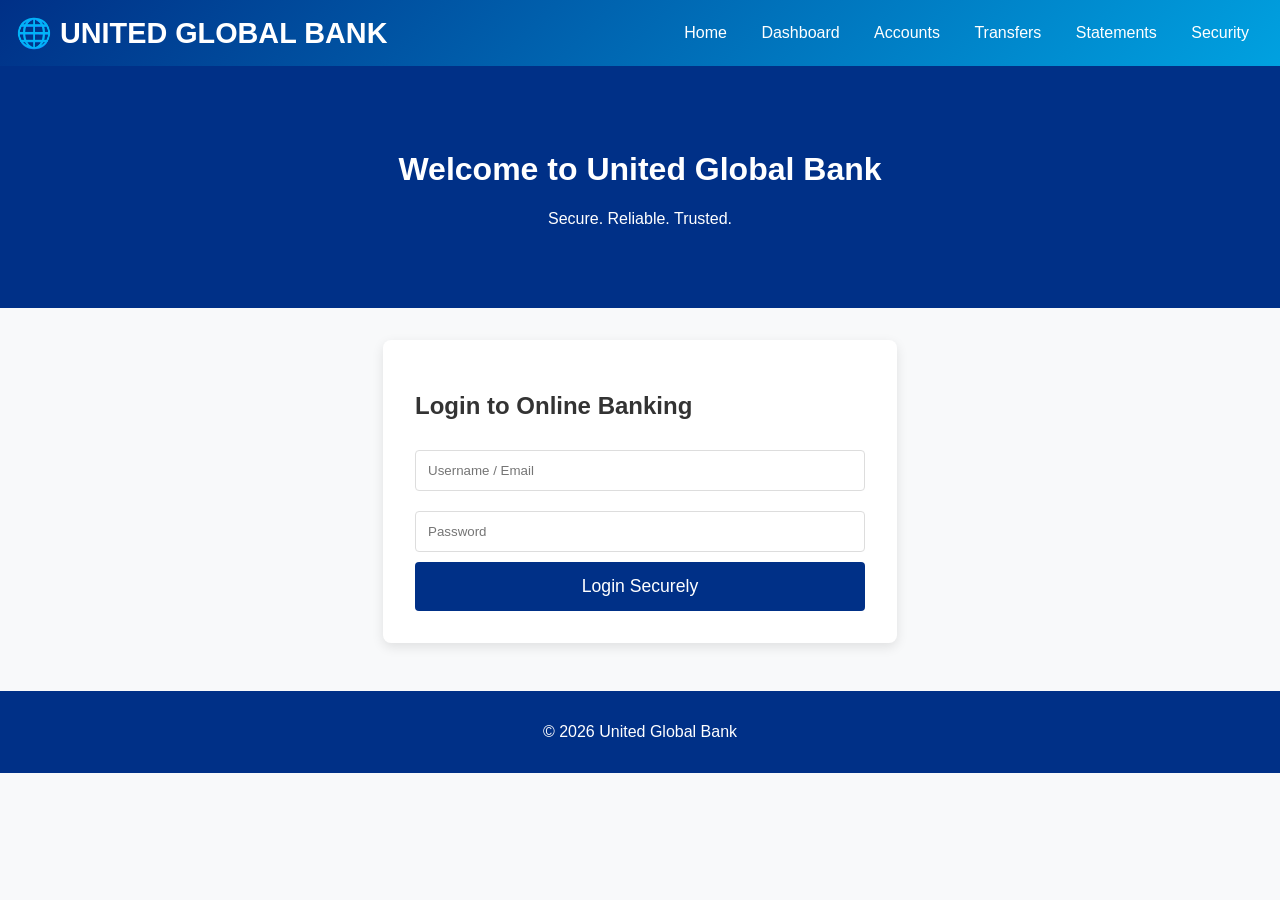
<file: index.html>
<!DOCTYPE html>
<html lang="en">
<head>
    <meta charset="UTF-8">
    <meta name="viewport" content="width=device-width, initial-scale=1.0">
    <title>United Global Bank - Online Banking</title>
    <link rel="stylesheet" href="styles.css">
</head>
<body>
    <header>
        <div class="logo">🌐 UNITED GLOBAL BANK</div>
        <nav>
            <a href="index.html">Home</a>
            <a href="dashboard.html">Dashboard</a>
            <a href="accounts.html">Accounts</a>
            <a href="transfer.html">Transfers</a>
            <a href="statements.html">Statements</a>
            <a href="security.html">Security</a>
        </nav>
    </header>
    
    <div class="hero">
        <h1>Welcome to United Global Bank</h1>
        <p>Secure. Reliable. Trusted.</p>
    </div>
    
    <div class="container">
        

        <div class="login-section">
            <h2>Login to Online Banking</h2>
            <form id="loginForm">
                <input type="text" id="username" placeholder="Username / Email" required>
                <input type="password" id="password" placeholder="Password" required>
                <button type="submit">Login Securely</button>
            </form>
        </div>
    </div>

    <footer>
        © 2026 United Global Bank
    </footer>

    <script src="script.js"></script>
</body>
</html>
</file>
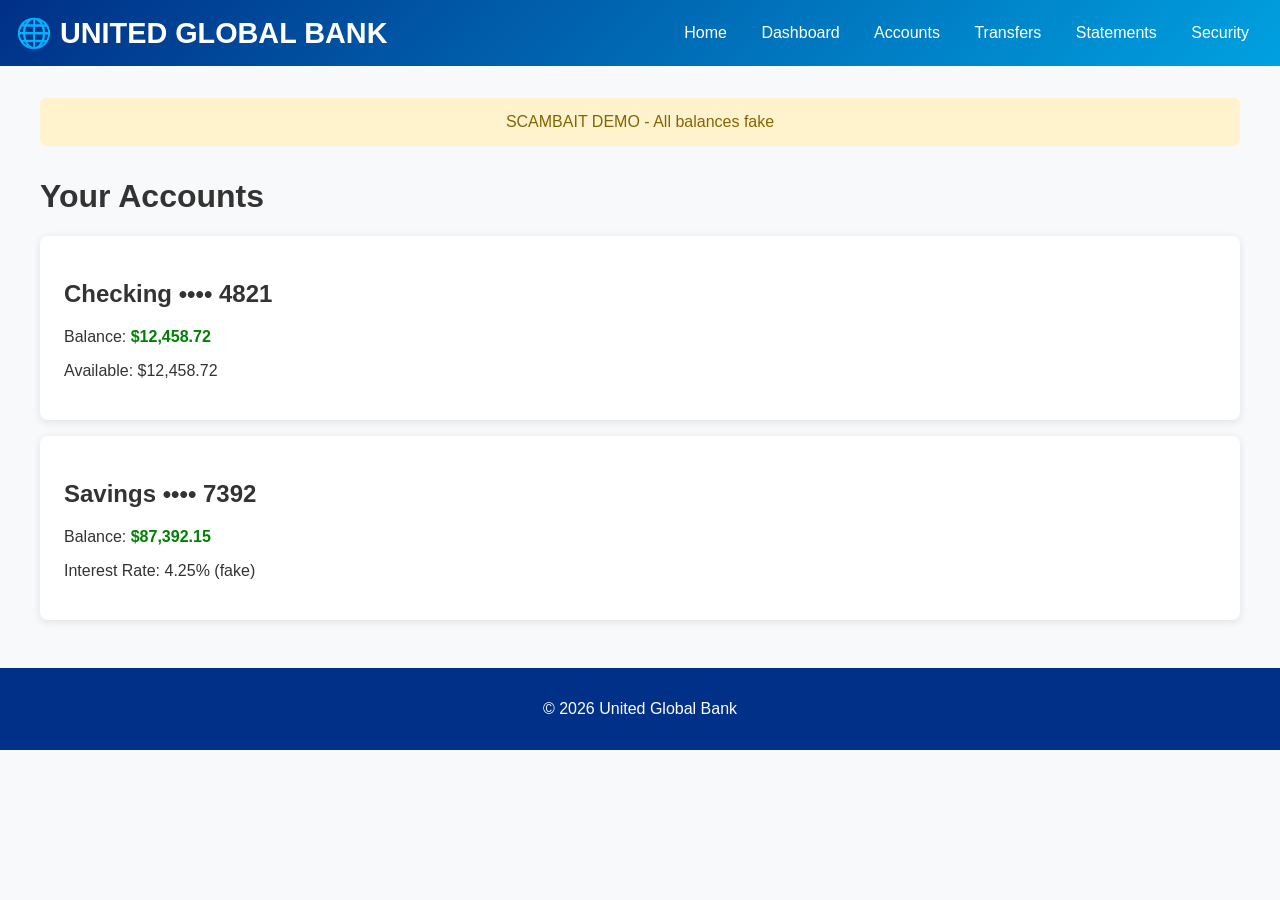
<file: accounts.html>
<!DOCTYPE html>
<html lang="en">
<head>
    <meta charset="UTF-8">
    <meta name="viewport" content="width=device-width, initial-scale=1.0">
    <title>Accounts - United Global Bank</title>
    <link rel="stylesheet" href="styles.css">
</head>
<body>
    <header>
        <div class="logo">🌐 UNITED GLOBAL BANK</div>
        <nav>
            <a href="index.html">Home</a>
            <a href="dashboard.html">Dashboard</a>
            <a href="accounts.html">Accounts</a>
            <a href="transfer.html">Transfers</a>
            <a href="statements.html">Statements</a>
            <a href="security.html">Security</a>
        </nav>
    </header>
    
    <div class="container">
        <div class="fake-notice">SCAMBAIT DEMO - All balances fake</div>
        
        <h1>Your Accounts</h1>
        
        <div class="card">
            <h2>Checking •••• 4821</h2>
            <p>Balance: <strong style="color:green;">$12,458.72</strong></p>
            <p>Available: $12,458.72</p>
        </div>
        
        <div class="card">
            <h2>Savings •••• 7392</h2>
            <p>Balance: <strong style="color:green;">$87,392.15</strong></p>
            <p>Interest Rate: 4.25% (fake)</p>
        </div>
    </div>
    
    <footer>© 2026 United Global Bank</footer>
    <script src="script.js"></script>
</body>
</html>
</file>
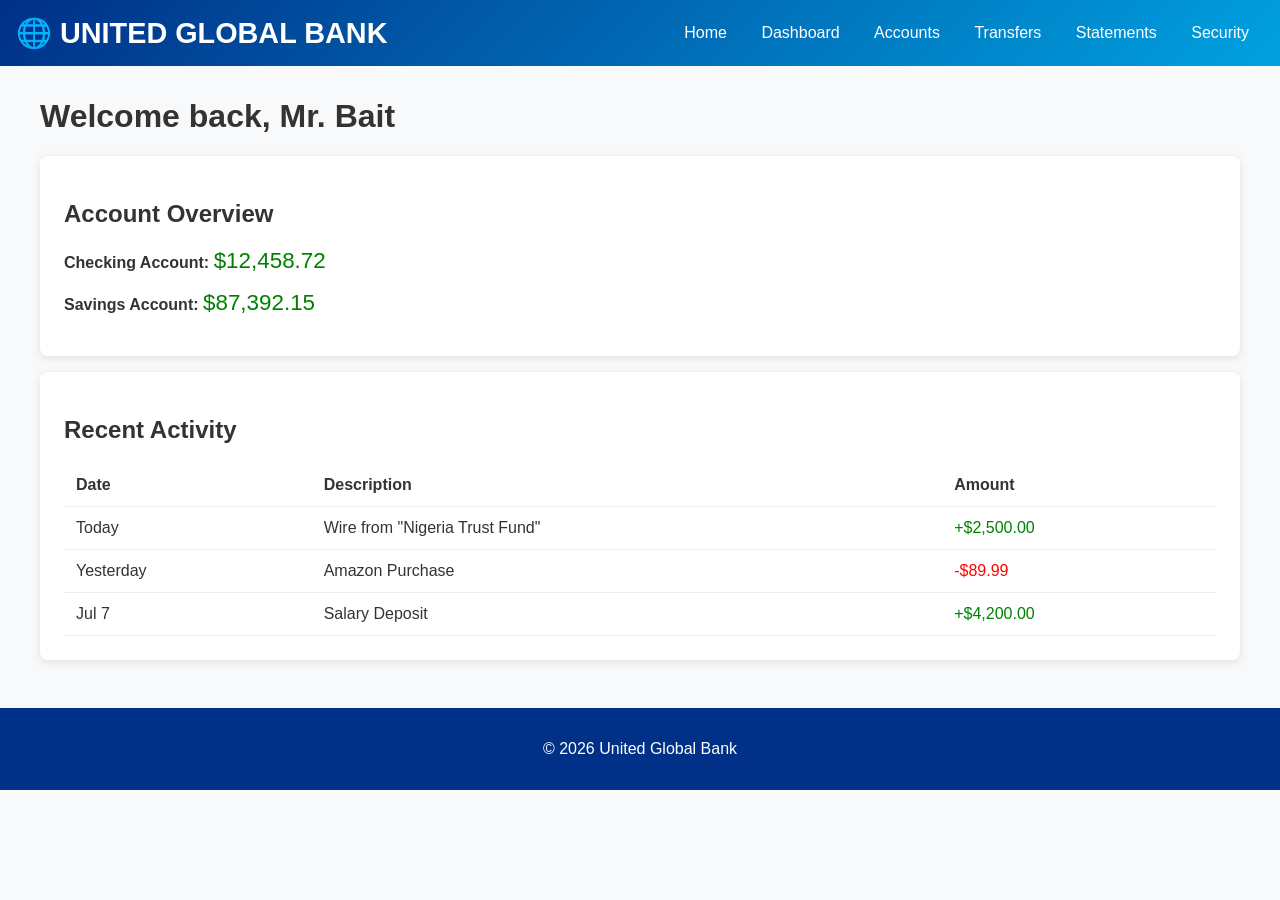
<file: dashboard.html>
<!DOCTYPE html>
<html lang="en">
<head>
    <meta charset="UTF-8">
    <meta name="viewport" content="width=device-width, initial-scale=1.0">
    <title>Dashboard - United Global Bank</title>
    <link rel="stylesheet" href="styles.css">
</head>
<body>
    <header>
        <div class="logo">🌐 UNITED GLOBAL BANK</div>
        <nav>
            <a href="index.html">Home</a>
            <a href="dashboard.html">Dashboard</a>
            <a href="accounts.html">Accounts</a>
            <a href="transfer.html">Transfers</a>
            <a href="statements.html">Statements</a>
            <a href="security.html">Security</a>
        </nav>
    </header>
    
    <div class="container">
        
        
        <h1>Welcome back, Mr. Bait</h1>
        
        <div class="card">
            <h2>Account Overview</h2>
            <p><strong>Checking Account:</strong> <span id="checking-balance" style="color:green; font-size:1.4rem;">$12,458.72</span></p>
            <p><strong>Savings Account:</strong> <span id="savings-balance" style="color:green; font-size:1.4rem;">$87,392.15</span></p>
        </div>
        
        <div class="card">
            <h2>Recent Activity</h2>
            <table>
                <tr><th>Date</th><th>Description</th><th>Amount</th></tr>
                <tr><td>Today</td><td>Wire from "Nigeria Trust Fund"</td><td style="color:green;">+$2,500.00</td></tr>
                <tr><td>Yesterday</td><td>Amazon Purchase</td><td style="color:red;">-$89.99</td></tr>
                <tr><td>Jul 7</td><td>Salary Deposit</td><td style="color:green;">+$4,200.00</td></tr>
            </table>
        </div>
    </div>
    
    <footer>
        © 2026 United Global Bank
    </footer>
    
    <script src="script.js"></script>
</body>
</html>
</file>
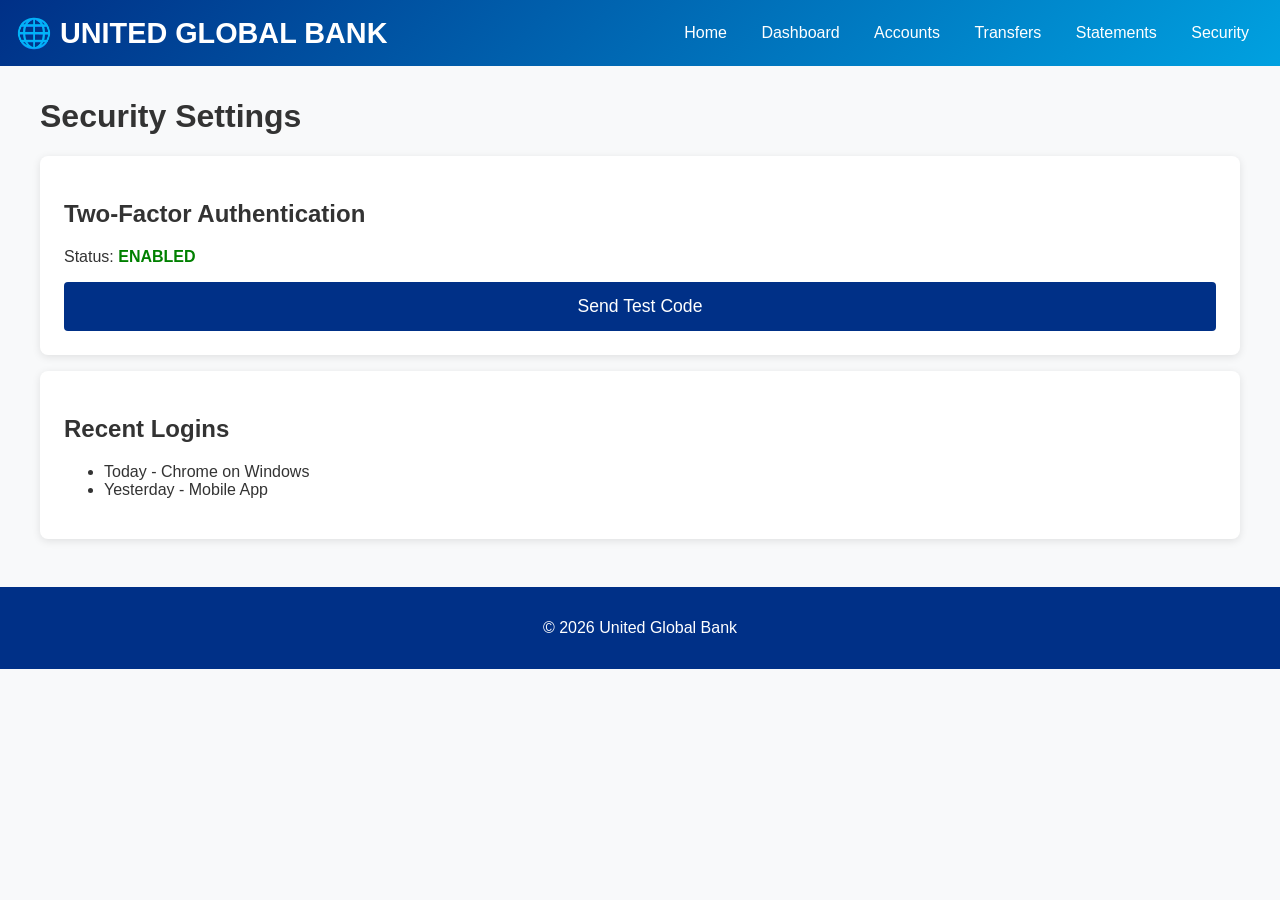
<file: security.html>
<!DOCTYPE html>
<html lang="en">
<head>
    <meta charset="UTF-8">
    <meta name="viewport" content="width=device-width, initial-scale=1.0">
    <title>Security - United Global Bank</title>
    <link rel="stylesheet" href="styles.css">
</head>
<body>
    <header>
        <div class="logo">🌐 UNITED GLOBAL BANK</div>
        <nav>
            <a href="index.html">Home</a>
            <a href="dashboard.html">Dashboard</a>
            <a href="accounts.html">Accounts</a>
            <a href="transfer.html">Transfers</a>
            <a href="statements.html">Statements</a>
            <a href="security.html">Security</a>
        </nav>
    </header>
    
    <div class="container">
        
        
        <h1>Security Settings</h1>
        
        <div class="card">
            <h2>Two-Factor Authentication</h2>
            <p>Status: <strong style="color:green;">ENABLED</strong></p>
            <button onclick="alert('Verification code sent to your registered phone.')">Send Test Code</button>
        </div>
        
        <div class="card">
            <h2>Recent Logins</h2>
            <ul>
                <li>Today - Chrome on Windows</li>
                <li>Yesterday - Mobile App</li>
            </ul>
        </div>
    </div>
    
    <footer>© 2026 United Global Bank</footer>
    <script src="script.js"></script>
</body>
</html>
</file>
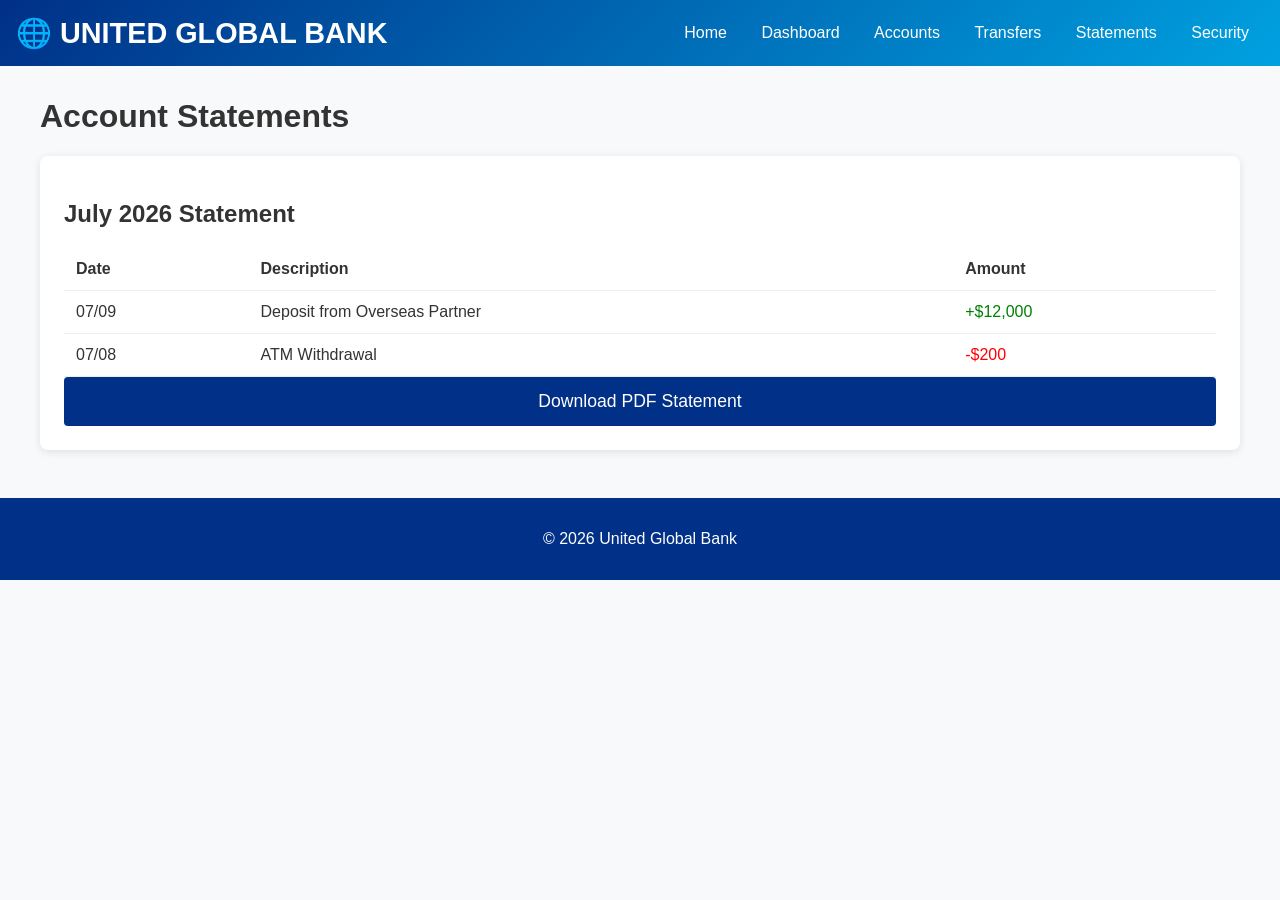
<file: statements.html>
<!DOCTYPE html>
<html lang="en">
<head>
    <meta charset="UTF-8">
    <meta name="viewport" content="width=device-width, initial-scale=1.0">
    <title>Statements - United Global Bank</title>
    <link rel="stylesheet" href="styles.css">
</head>
<body>
    <header>
        <div class="logo">🌐 UNITED GLOBAL BANK</div>
        <nav>
            <a href="index.html">Home</a>
            <a href="dashboard.html">Dashboard</a>
            <a href="accounts.html">Accounts</a>
            <a href="transfer.html">Transfers</a>
            <a href="statements.html">Statements</a>
            <a href="security.html">Security</a>
        </nav>
    </header>
    
    <div class="container">
        
        
        <h1>Account Statements</h1>
        
        <div class="card">
            <h2>July 2026 Statement</h2>
            <table>
                <tr><th>Date</th><th>Description</th><th>Amount</th></tr>
                <tr><td>07/09</td><td>Deposit from Overseas Partner</td><td style="color:green;">+$12,000</td></tr>
                <tr><td>07/08</td><td>ATM Withdrawal</td><td style="color:red;">-$200</td></tr>
            </table>
            <button onclick="alert('Statement downloaded successfully.')">Download PDF Statement</button>
        </div>
    </div>
    
    <footer>© 2026 United Global Bank</footer>
    <script src="script.js"></script>
</body>
</html>
</file>
<file: styles.css>
body { 
    font-family: 'Segoe UI', Arial, sans-serif; 
    margin: 0; 
    background: #f8f9fa; 
    color: #333;
}
header {
    background: linear-gradient(135deg, #003087, #00a1e0);
    color: white;
    padding: 1rem;
    display: flex;
    align-items: center;
    justify-content: space-between;
}
.logo { font-size: 1.8rem; font-weight: bold; }
nav a {
    color: white;
    margin: 0 15px;
    text-decoration: none;
}
nav a:hover { text-decoration: underline; }
.hero {
    background: #003087;
    color: white;
    text-align: center;
    padding: 4rem 2rem;
}
.container {
    max-width: 1200px;
    margin: 2rem auto;
    padding: 0 2rem;
}
.fake-notice {
    background: #fff3cd;
    color: #856404;
    padding: 15px;
    border-radius: 6px;
    text-align: center;
    margin-bottom: 2rem;
}
.login-section {
    max-width: 450px;
    margin: 0 auto;
    background: white;
    padding: 2rem;
    border-radius: 8px;
    box-shadow: 0 4px 12px rgba(0,0,0,0.1);
}
input {
    width: 100%;
    padding: 12px;
    margin: 10px 0;
    border: 1px solid #ddd;
    border-radius: 4px;
    box-sizing: border-box;
}
button {
    width: 100%;
    padding: 14px;
    background: #003087;
    color: white;
    border: none;
    border-radius: 4px;
    font-size: 1.1rem;
    cursor: pointer;
}
button:hover { background: #00205f; }
.card {
    background: white;
    padding: 1.5rem;
    margin: 1rem 0;
    border-radius: 8px;
    box-shadow: 0 2px 8px rgba(0,0,0,0.1);
}
table {
    width: 100%;
    border-collapse: collapse;
}
th, td {
    padding: 12px;
    text-align: left;
    border-bottom: 1px solid #eee;
}
footer {
    text-align: center;
    padding: 2rem;
    background: #003087;
    color: white;
    margin-top: 3rem;
}
</file>
